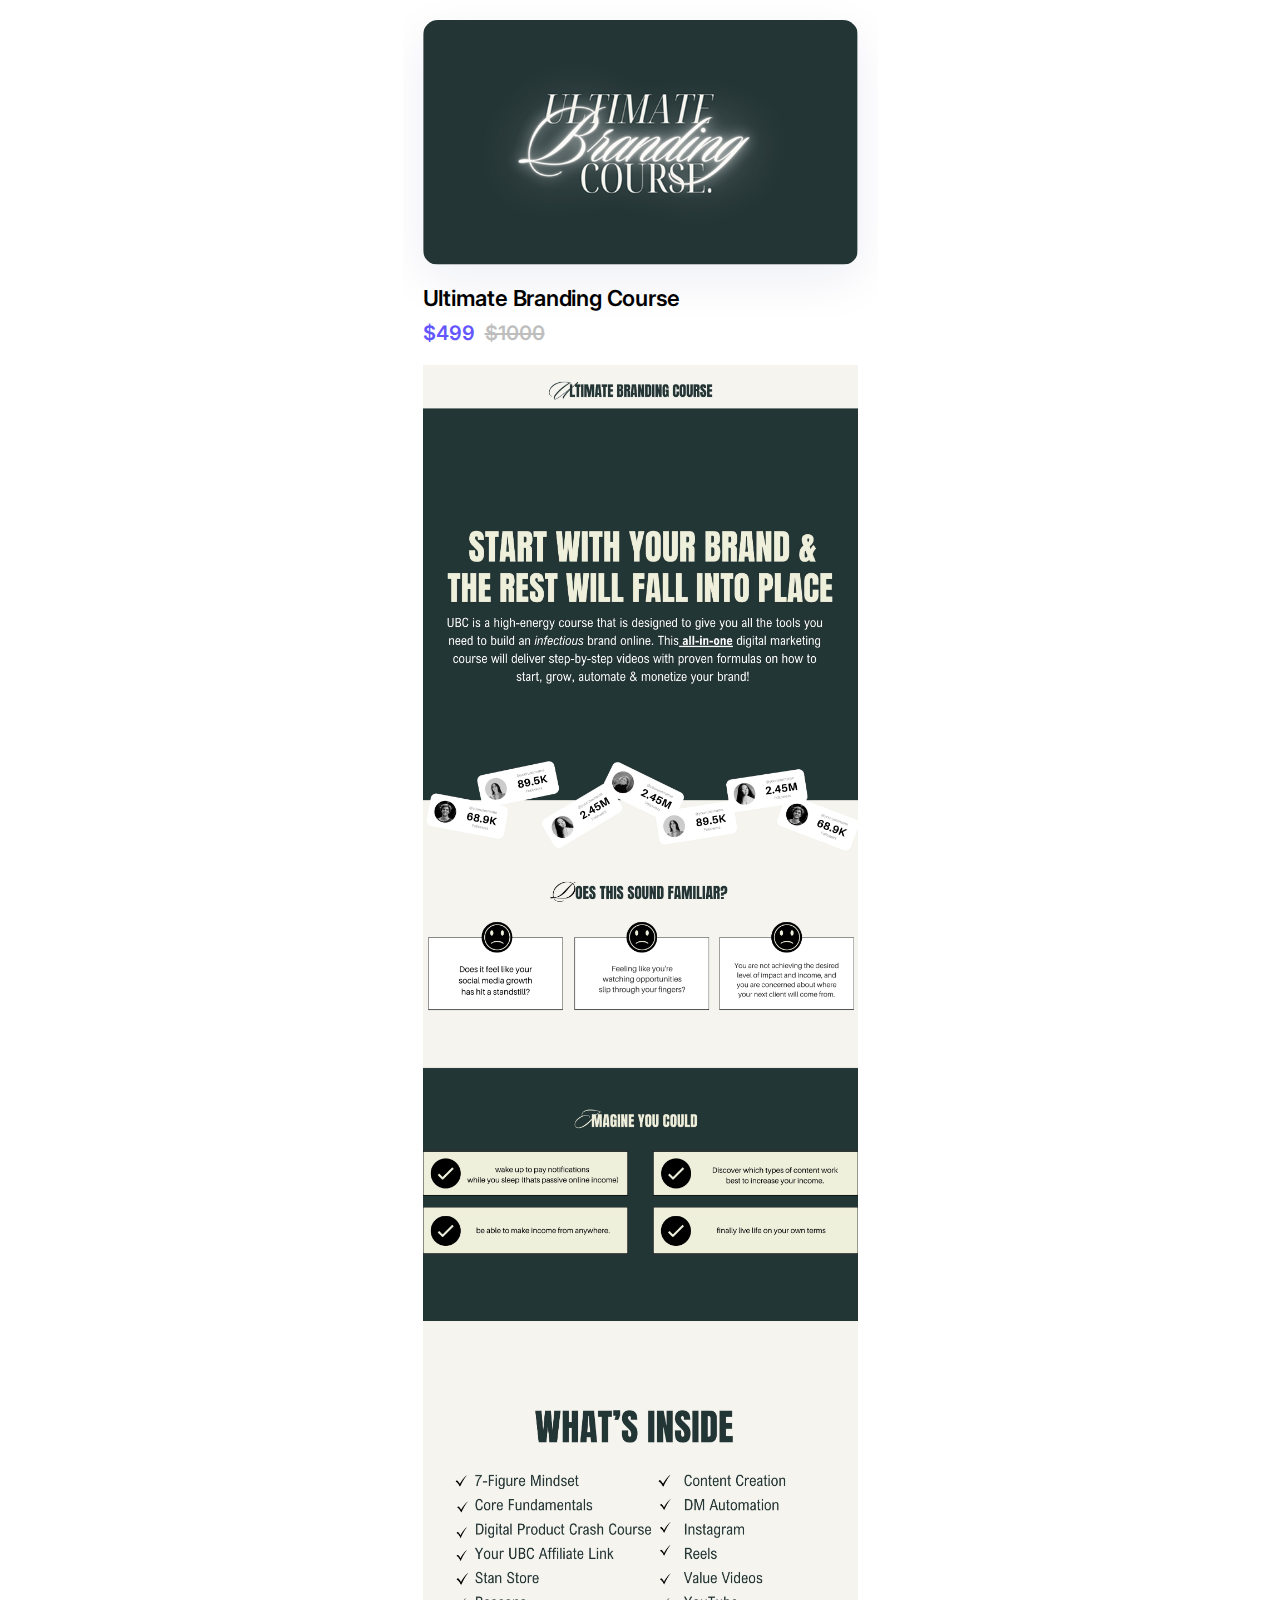
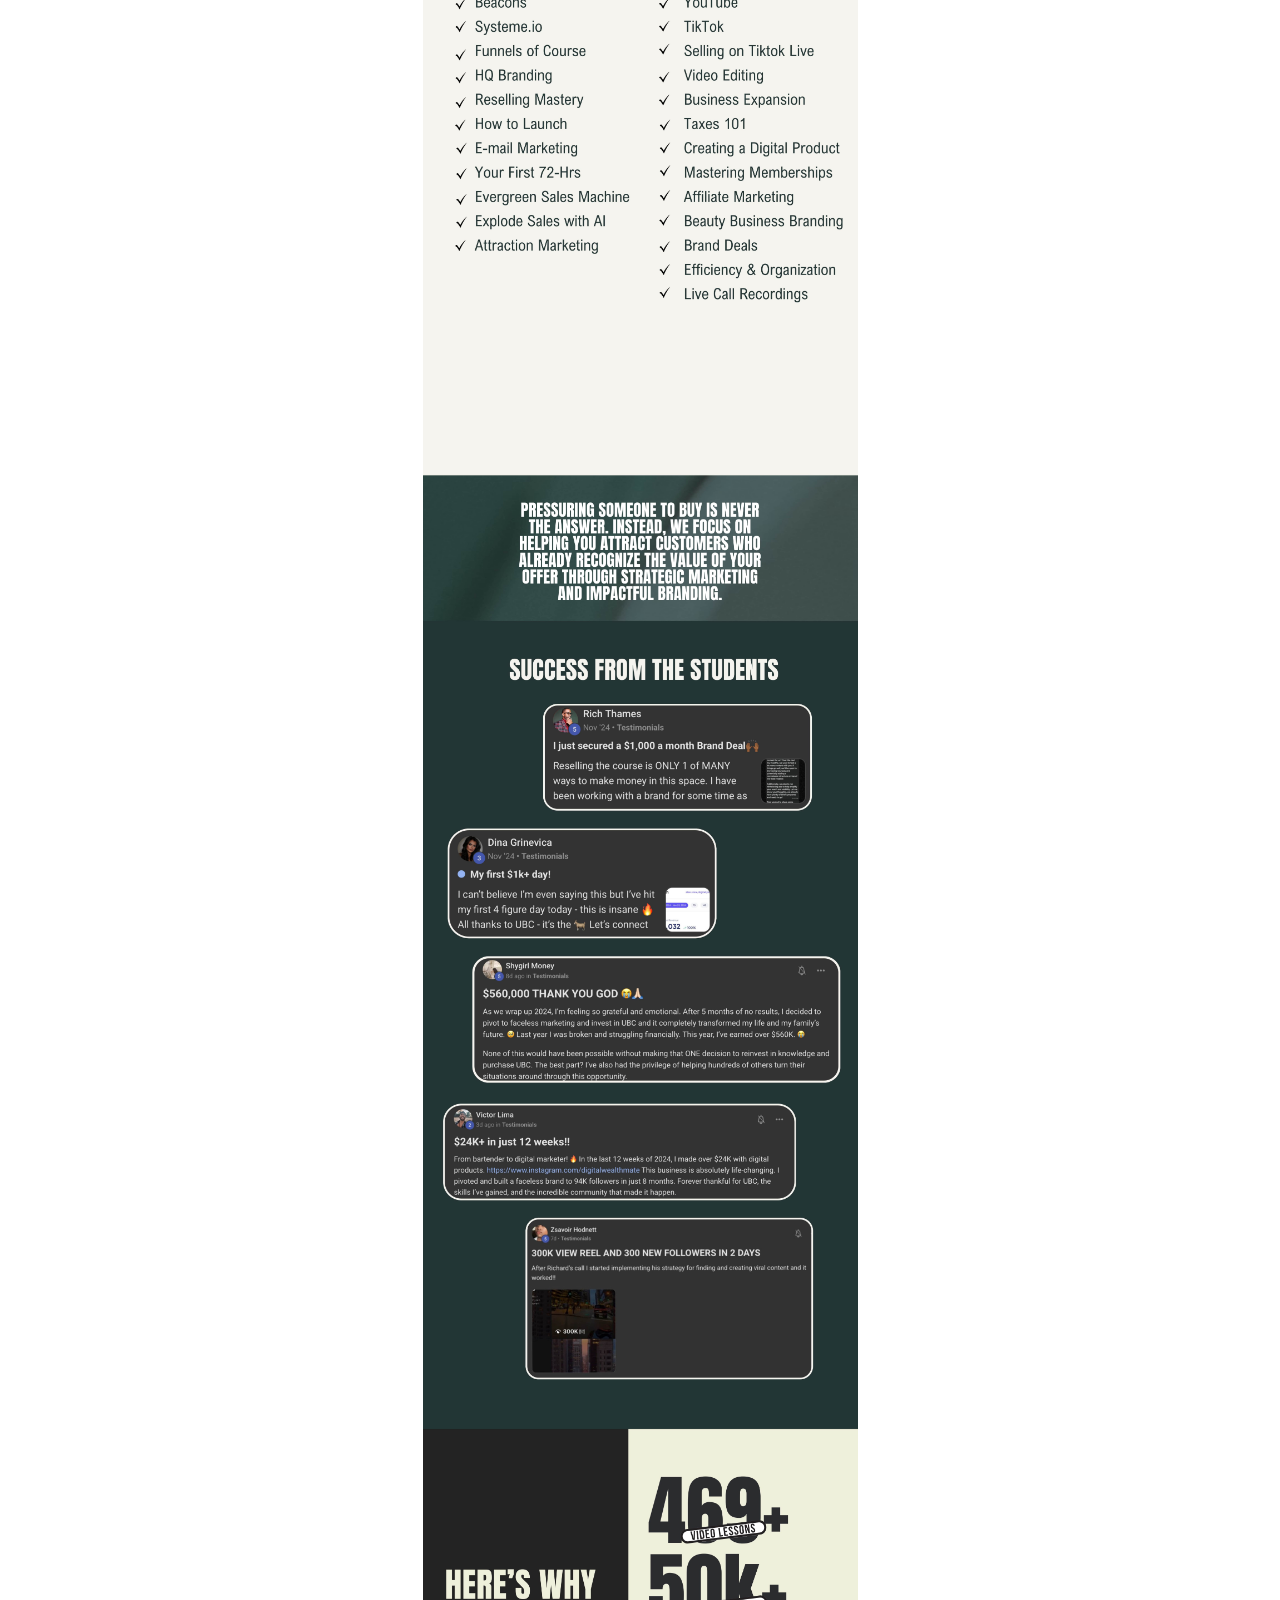
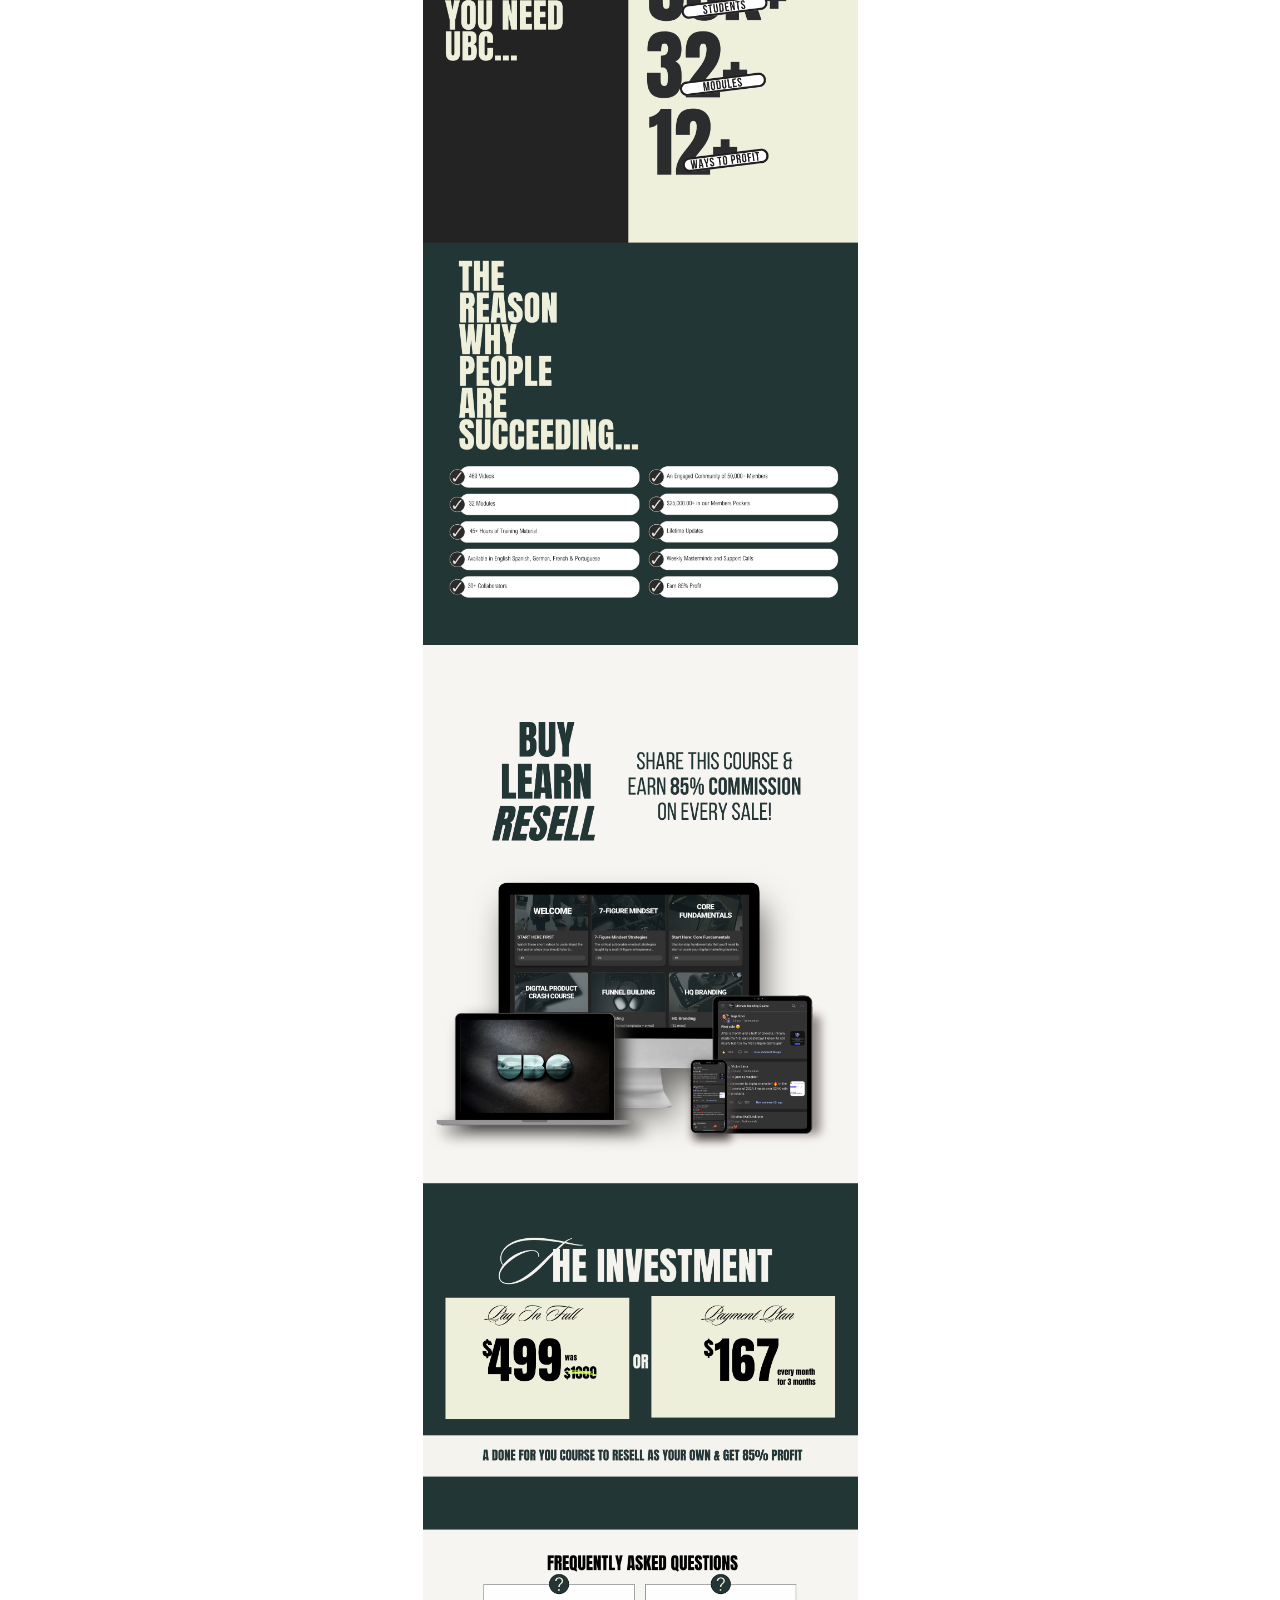
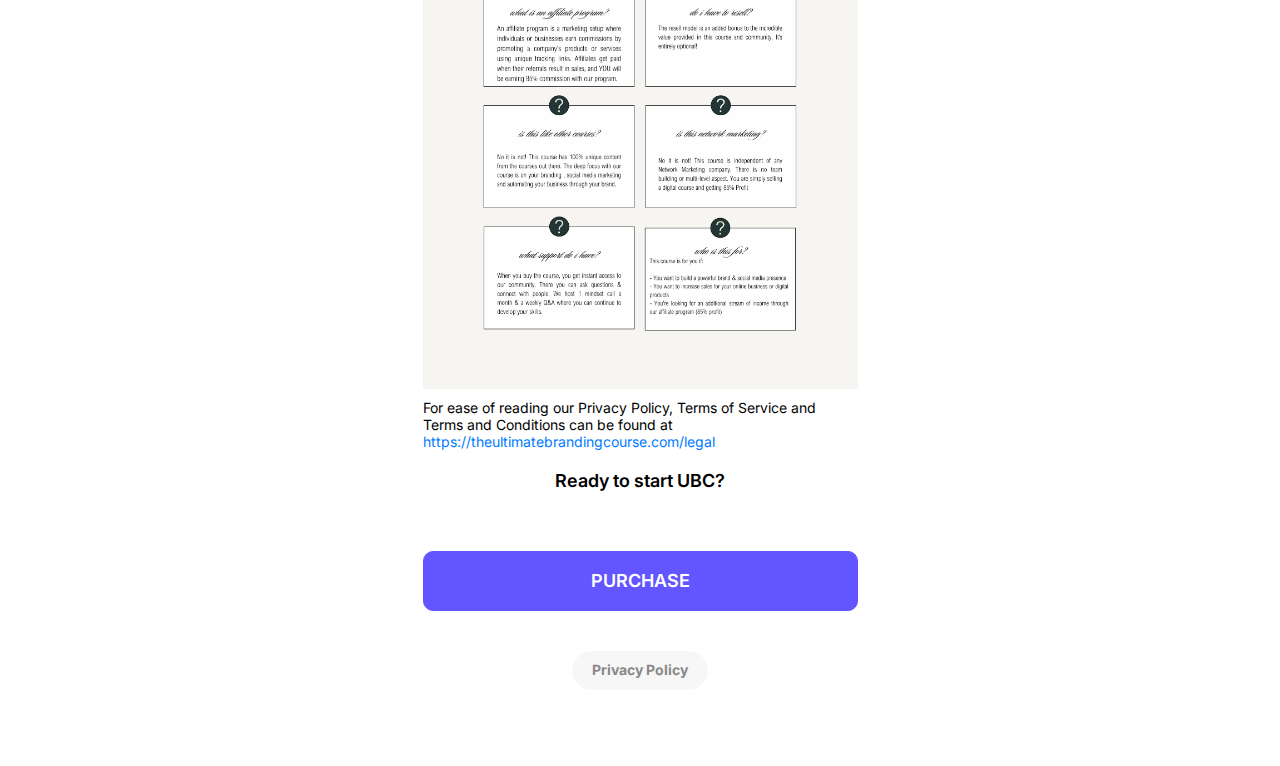
<file: index.html>
<!DOCTYPE html>
<html lang="en">
<head>
    <meta charset="UTF-8">
    <meta name="viewport" content="width=device-width, initial-scale=1.0, maximum-scale=1.0, user-scalable=no">
    <title>Ultimate Branding Course</title>
    <link rel="stylesheet" href="../../fonts/fonts.css">
    <link rel="stylesheet" href="css/variables.css">
    <link rel="stylesheet" href="css/common.css">
    <link rel="stylesheet" href="css/styles.css">
</head>
<body>
    <main class="product-page">
        <div class="header">
            <img src="img/thumbnail.jpg" alt="Ultimate Branding Course">
            <div class="header-title">
                Ultimate Branding Course
            </div>
            <div class="header-price">
                <div class="price-current">$499</div>
                <div class="price-original">$1000</div>
            </div>
        </div>
        <div class="course-preview">
            <img src="img/start.jpg" alt="Course Preview - Start">
            <img src="img/finish.jpg" alt="Course Preview - Finish">
            <div class="legal-info">
                <p>For ease of reading our Privacy Policy, Terms of Service and Terms and Conditions can be found at <a target="_blank" rel="noopener noreferrer nofollow" href="https://theultimatebrandingcourse.com/legal">https://theultimatebrandingcourse.com/legal</a></p>
            </div>
        </div>
        <div class="divider"></div>
        <div class="card-cta">
            <h4>Ready to start UBC?</h4>
        </div>
        <div class="purchase-container">
            <button type="submit" id="store-page-submit-button" class="purchase-button">PURCHASE</button>
        </div>
        <div class="privacy-container">
            <button class="privacy-button">Privacy Policy</button>
        </div>
    </main>
</body>
</html>
</file>
<file: fonts/fonts.css>
/* Google Fonts - Inter & Fraunces */
@import url('https://fonts.googleapis.com/css2?family=Fraunces:ital,opsz,wght@0,9..144,300;0,9..144,400;0,9..144,500;0,9..144,600;0,9..144,700;0,9..144,800;1,9..144,300;1,9..144,400;1,9..144,500;1,9..144,600;1,9..144,700;1,9..144,800&family=Inter:wght@300;400;500;600;700;800&display=swap');

/* Font Family Defaults */
:root {
    --font-primary: 'Inter', -apple-system, BlinkMacSystemFont, 'Segoe UI', Roboto, Oxygen-Sans, Ubuntu, Cantarell, 'Helvetica Neue', sans-serif;
    --font-secondary: 'Fraunces', Georgia, 'Times New Roman', Times, serif;
    --font-base: var(--font-primary);
}
</file>
<file: css/variables.css>
:root {
    --stan-store-primary-color: #6355ff;
    --stan-store-primary-color-rgb: undefined;
    --stan-store-theme-primary-color: #6355ff;
    --stan-store-secondary-color: #ffffff;
    --stan-store-theme-secondary-color: #ffffff;
    --stan-store-theme-tone1-color: rgba(99,85, 255, 0.05);
    --stan-store-theme-tone2-color: rgba(99,85, 255, 0.4);
    --stan-store-theme-tone3-color: rgba(99,85, 255, 0.0375);
    --stan-store-theme-derived1-color: undefined;
    --stan-store-theme-derived2-color: undefined;
    --stan-store-theme-derived3-color: undefined;
    --stan-store-theme-primary-text-color-rgb: 0, 0, 0;
    --stan-store-theme-primary-text-color: #000000;
    --stan-store-theme-button-text-color: #ffffff;
    --stan-store-theme-secondary-text-color: #00000088;
    --stan-store-theme-placeholder-text-color: #00000088;
    
    /* Определение шрифтов */
    --default-font-primary: var(--font-primary);
    --default-font-secondary: var(--font-secondary);
    --stan-store-theme-primary-font: var(--font-primary);
    
    --stan-store-background-url: url(https://assets.stanwith.me/live/msc/26073985/7bax4/img3017.jpg);
    --stan-store-default-color: #3a36db;
    --stan-box-shadow: 0px 15px 50px rgba(0,29,109,0.07),inset 0px -5px 10px rgba(0,0,0,0.01);
    --theme-rating-color: #ffdd50;
    --theme-discount-color: #ffb0b0;
}
</file>
<file: css/common.css>
@import 'variables.css';

* {
    margin: 0;
    padding: 0;
    box-sizing: border-box;
}

body {
    background-color: var(--stan-store-theme-secondary-color);
    min-height: 100vh;
    display: flex;
    justify-content: center;
    align-items: flex-start;
    font-family: var(--font-primary) !important;
}

.container {
    width: 100%;
    max-width: 1200px;
    padding: 20px 20px 0 20px;
}
</file>
<file: css/styles.css>
@import 'common.css';

.product-page {
    width: 100%;
    max-width: 475px;
    margin: 0 auto;
    display: flex;
    flex-direction: column;
}

.header, .card-cta, .pages-block {
    width: 100%;
    background: var(--stan-store-theme-secondary-color);
    border-radius: 15px;
    overflow: hidden;
    padding: 20px;
}

.header img, .course-preview img, .product-image-container img, .page-header__image img {
    width: 100%;
    height: auto;
    display: block;
}

.header img, .page-header__image img {
    border-radius: 15px;
    box-shadow: var(--stan-box-shadow);
}

.header-title, .page-header__title {
    margin-top: 20px;
    font-family: var(--font-primary) !important;
    font-weight: 600;
    font-size: 22px;
    line-height: normal;
    letter-spacing: -.01em;
    word-wrap: anywhere;
    color: var(--stan-store-theme-primary-text-color);
}

.header-price {
    margin-top: 10px;
    display: flex;
    gap: 10px;
    font-family: var(--stan-store-theme-primary-font,var(--default-font-primary));
    font-weight: 600;
    font-size: 20px;
    line-height: normal;
}

.price-current {
    color: var(--stan-store-theme-primary-color);
}

.price-original {
    text-decoration: line-through;
    opacity: 0.25;
    color: var(--stan-store-theme-primary-text-color);
}

.course-preview, .product-image-container {
    margin: 0 20px;
    font-size: 0;
}

.course-content {
    padding: 20px;
}

.course-content p {
    font-size: 14px;
    line-height: 1.5;
    color: var(--stan-store-theme-secondary-text-color);
}

.course-content a {
    color: var(--stan-store-theme-primary-color);
    text-decoration: none;
}

.card-cta h4, .pages-block.payments h4 {
    font-size: 18px;
    font-weight: 600;
    margin: 0;
    color: var(--stan-store-theme-primary-text-color) !important;
    text-align: center;
}

.pages-block.payments {
    padding: 20px;
}

.purchase-button {
    margin: 0;
    font: inherit;
    position: relative;
    display: inline-flex;
    align-items: center;
    justify-content: center;
    width: 100%;
    height: 60px;
    min-height: 60px;
    padding: 8px;
    border: 1px solid var(--stan-store-theme-primary-color);
    border-radius: 10px;
    background: var(--stan-store-theme-primary-color) !important;
    color: #fff;
    font-size: 18px;
    font-weight: 600;
    line-height: 22px;
    cursor: pointer;
    box-sizing: border-box;
}

.purchase-button-container {
    width: 100%;
    height: 100%;
    display: flex;
    align-items: center;
    justify-content: center;
    margin: 0 auto;
    font-family: var(--stan-store-theme-primary-font,var(--default-font-primary));
    color: var(--stan-store-theme-button-text-color);
}

.purchase-button-text {
    display: -webkit-box;
    -webkit-box-orient: vertical;
    -webkit-line-clamp: 2;
    max-height: 24px;
    overflow: hidden !important;
    text-overflow: ellipsis !important;
    text-align: center;
    letter-spacing: .01em;
    line-height: normal;
}

.purchase-container {
    background: var(--stan-store-theme-secondary-color);
    border-radius: 15px;
    padding: 20px;
    margin: 20px 0;
}

.privacy-container {
    width: 100% !important;
    padding: 0 0 76px;
    margin: 0;
    color: #888;
    font-family: Nunito Sans, sans-serif;
    font-size: 12px;
    font-weight: 400;
    line-height: 1.5;
    text-align: left;
    cursor: pointer;
    overflow: hidden;
    display: flex;
    flex-direction: column;
    align-items: center;
}

.privacy-button {
    margin: auto;
    padding: 12px 20px;
    font-family: var(--stan-store-theme-primary-font,var(--default-font-primary));
    font-weight: 700;
    font-size: 14px;
    line-height: 105%;
    text-align: center;
    color: #888;
    background: rgba(0,0,0,.03);
    border: none;
    border-radius: 20px;
    cursor: pointer;
    display: block;
    width: fit-content;
}

.privacy-footer {
    margin-top: 20px;
    padding: 0 20px;
    text-align: center;
    font-size: 14px;
    color: var(--stan-store-theme-secondary-text-color);
    width: 100%;
}

.legal-info {
    margin-top: 10px;
    font-size: 14px;
    text-align: left;
    width: 100%;
}

.legal-info a {
    color: #007bff;
    text-decoration: none;
}

.page-header {
    display: flex;
    flex-direction: column;
    margin-bottom: 10px;
}

.page-header__image {
    width: 100%;
    border-radius: 15px;
    overflow: hidden;
    box-shadow: var(--stan-box-shadow);
}

.page-header__image img {
    width: 100%;
    height: auto;
    display: block;
}

.product-image-container .editor__content {
    margin-top: 20px;
    font-size: 14px;
}
</file>
